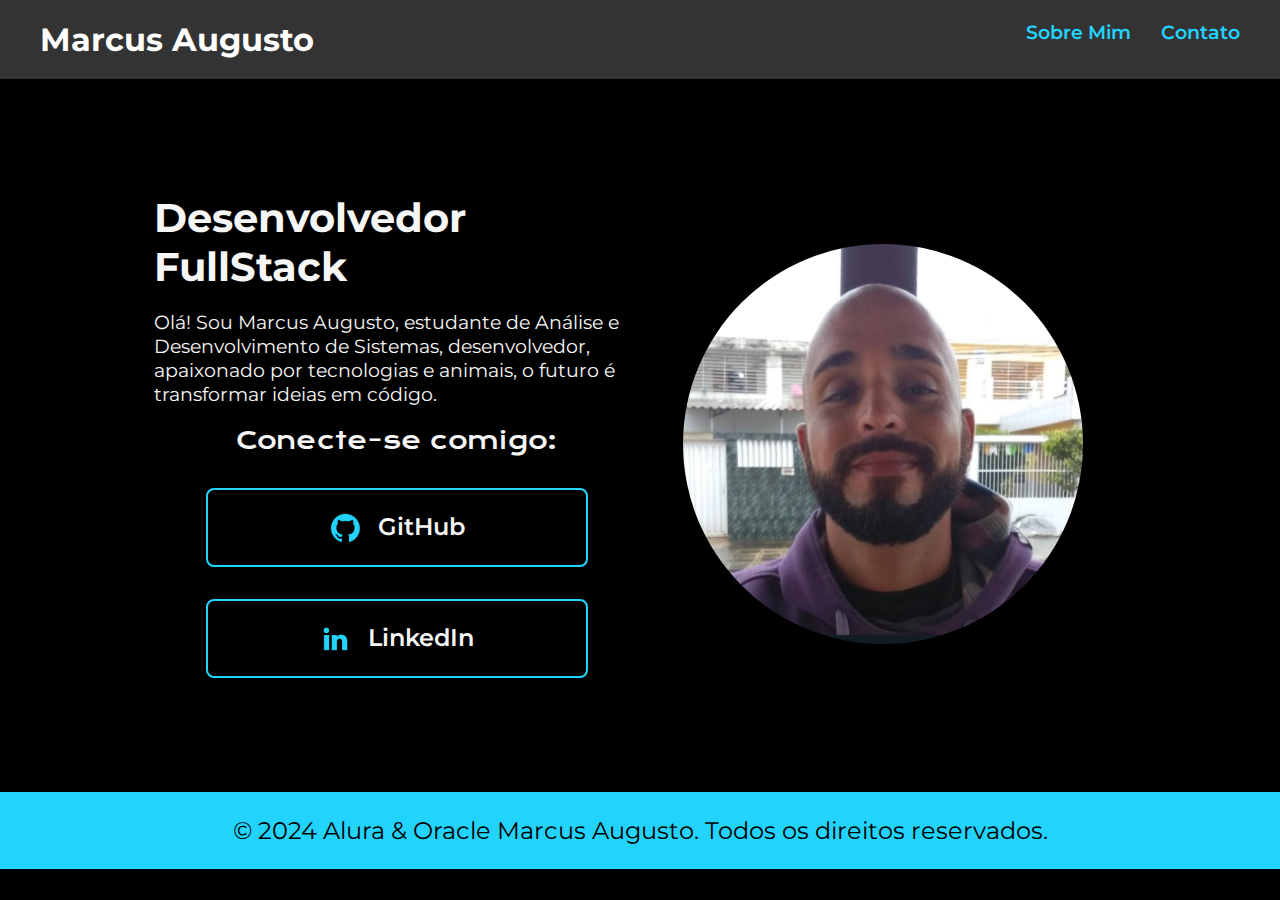
<file: index.html>
<!DOCTYPE html>
<html lang="pt-br">
<head>
    <meta charset="UTF-8">
    <meta http-equiv="X-UA-Compatible" content="IE=edge">
    <meta name="viewport" content="width=device-width, initial-scale=1.0">
    <title>Portfólio Marcus Augusto</title>
    <link rel="stylesheet" href="./styles/global.css">
</head>
<body>
    <header class="cabecalho">
        <div class="container__header">
            <h1 class="cabecalho__titulo">Marcus Augusto</h1>
            <nav class="cabecalho__menu">
                <a class="cabecalho__menu__link" href="index.html">Sobre Mim</a>
                <a class="cabecalho__menu__link" href="contato.html">Contato</a>
            </nav>
        </div>
    </header>
    <main class="apresentacao">
        <div class="container__main">
            <section class="apresentacao__conteudo">
                <h1 class="apresentacao__conteudo__titulo">Desenvolvedor FullStack</h1>
                <br>
                <p class="apresentacao__conteudo__texto">Olá! Sou Marcus Augusto, estudante de Análise e Desenvolvimento
                    de Sistemas, desenvolvedor, apaixonado por tecnologias e animais, o futuro é transformar ideias em
                    código.</p><br>
                <div class="apresentacao__links">
                    <h2 class="apresentacao__links__subtitulo">Conecte-se comigo:</h2>
                    <a class="apresentacao__links__link" href="https://github.com/madogap">
                        <img src="./assets/github.png" alt="GitHub Logo"> GitHub </a>
                    <a class="apresentacao__links__link" href="https://www.linkedin.com/in/marcus-augusto-oliveira/">
                        <img src="./assets/linkedin.png" alt="LinkedIn Logo"> LinkedIn </a>
                </div>
            </section>
            <section class="apresentacao__imagem">
                <img class="img__programador" src="./assets/marcus.png" alt="Foto de Marcus Augusto programando">
            </section>
        </div>
    </main>
    <footer class="rodape">
        <div class="container__footer">
            <p>&copy; 2024 Alura & Oracle Marcus Augusto. Todos os direitos reservados. </p>
        </div>
    </footer>
</body>
</html>
</file>
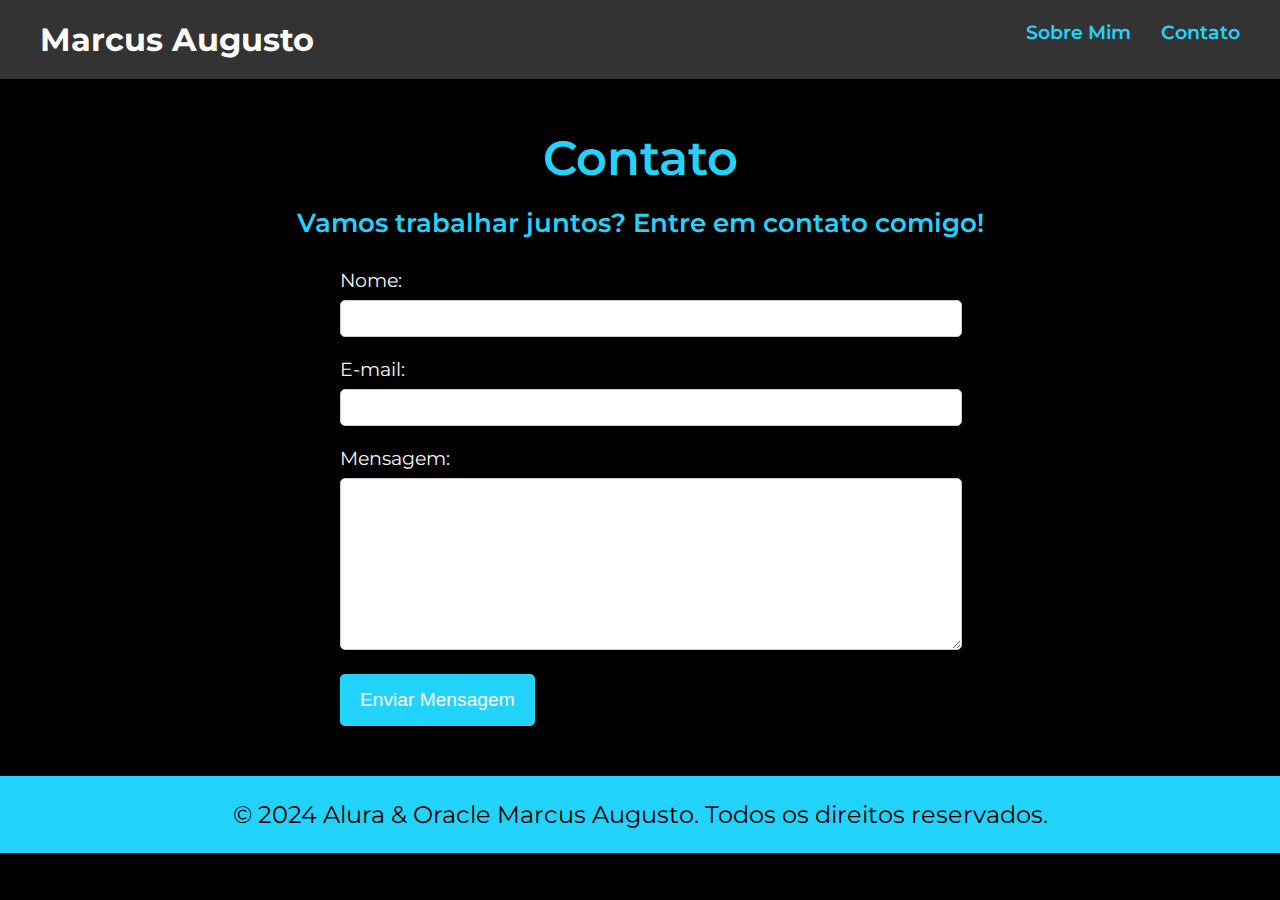
<file: contato.html>
<!DOCTYPE html>
<html lang="pt-br">

<head>
    <meta charset="UTF-8">
    <meta http-equiv="X-UA-Compatible" content="IE=edge">
    <meta name="viewport" content="width=device-width, initial-scale=1.0">
    <title>Contato</title>
    <link rel="stylesheet" href="./styles/global.css">
</head>

<body>
    <header class="cabecalho">
        <div class="container__header">
            <h1 class="cabecalho__titulo">Marcus Augusto</h1>
            <nav class="cabecalho__menu">
                <a class="cabecalho__menu__link" href="index.html">Sobre Mim</a>
                <a class="cabecalho__menu__link" href="contato.html">Contato</a>
            </nav>
        </div>
    </header>
    <section id="contato" class="contato">
        <div class="container">
            <h2 class="contato__titulo">Contato</h2>
            <p class="contato__texto">Vamos trabalhar juntos? Entre em contato comigo!</p>
            <form class="contato__form">
                <label for="nome">Nome:</label>
                <input type="text" id="nome" name="nome" required>
                <label for="email">E-mail:</label>
                <input type="email" id="email" name="email" required>
                <label for="mensagem">Mensagem:</label>
                <textarea id="mensagem" name="mensagem" required></textarea>
                <button type="submit">Enviar Mensagem</button>
            </form>
        </div>
        </div>
    </section>
    <footer class="rodape">
        <div class="container__footer">
            <p>&copy; 2024 Alura & Oracle Marcus Augusto. Todos os direitos reservados. </p>
        </div>
    </footer>
</body>

</html>
</file>
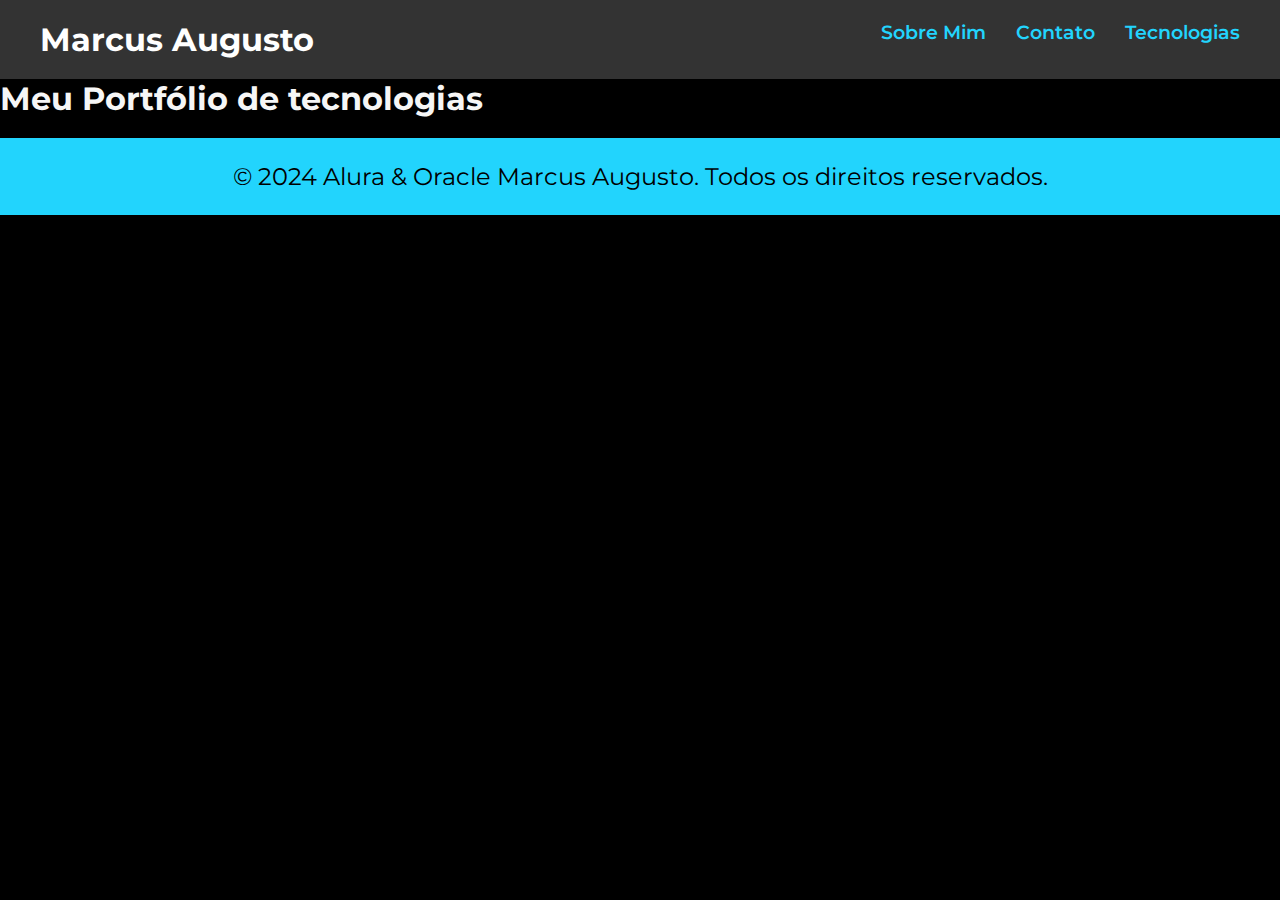
<file: tecnologia.html>
<!DOCTYPE html>
<html lang="en">
<head>
    <meta charset="UTF-8">
    <meta name="viewport" content="width=device-width, initial-scale=1.0">
    <link rel="stylesheet" href="./styles/global.css">
    <title>Tecnologias</title>
</head>
<body>
   <header class="cabecalho">
        <div class="container__header">
            <h1 class="cabecalho__titulo">Marcus Augusto</h1>
            <nav class="cabecalho__menu">
                <a class="cabecalho__menu__link" href="index.html">Sobre Mim</a>

                <a class="cabecalho__menu__link" href="contato.html">Contato</a>
                <a class="cabecalho__menu__link" href="tecnologia.html">Tecnologias</a>
            </nav>
        </div>
    </header>
       <section id="tecnologias" class="tecnologias">
        <div class="container__tecnologia">
            <h2 class="portfolio__titulo">Meu Portfólio de tecnologias</h2>
            <!-- Adicione seus projetos aqui -->
        </div>
    </section>
   <footer class="rodape">
        <div class="container__footer">
             <p>&copy; 2024 Alura & Oracle Marcus Augusto. Todos os direitos reservados. </p>
        </div>
    </footer>
</body>
</html>
</file>
<file: styles/global.css>
@import url("https://fonts.googleapis.com/css2?family=Krona+One&family=Montserrat:wght@400;600&display=swap");

:root {
  --cor-primaria: #000000;
  --cor-secundaria: #f6f6f6;
  --cor-terciaria: #22d4fd;
  --cor-hover: #272727;

  --fonte-primaria: "Krona One", sans-serif;
  --fonte-secundaria: "Montserrat", sans-serif;
}

* {
  margin: 0;
  padding: 0;
}

body {
  display: flex;
  flex-direction: column;
  box-sizing: border-box;
  background-color: var(--cor-primaria);
  color: var(--cor-secundaria);
  font-family: var(--fonte-secundaria);
  margin: 0;
}

.cabecalho {
  padding: 2% 0 0 15%;
}

.cabecalho__menu {
  display: flex;
  gap: 30px;
}

.cabecalho__menu__link {
  font-family: var(--fonte-secundaria);
  font-size: 1.5rem;
  font-weight: 600;
  color: var(--cor-terciaria);
  text-decoration: none;
}

.apresentacao {
  width: 100%;
  padding: 5% 12%;
  display: flex;
  flex-wrap: wrap;
  align-items: center;
  justify-content: space-between;
}

.apresentacao__conteudo {
  flex: 1;
  max-width: 600px;
  text-align: left;
}

.apresentacao__conteudo__titulo {
  font-size: 2.25rem;
}

.titulo-destaque {
  color: var(--cor-terciaria);
}

.apresentacao__conteudo__texto {
  font-size: 1.5rem;
}

.img__programador {
  border-radius: 900px;
  width: 100%;
  max-width: 400px;
  margin-top: 20px; /* Adicionei uma margem para separar da seção de links */
}

.apresentacao__links {
  width: 100%;
  display: flex;
  flex-direction: column;
  justify-content: space-between;
  align-items: center;
  gap: 32px;
}

.apresentacao__links__subtitulo {
  font-family: var(--fonte-primaria);
  font-weight: 400;
  font-size: 1.5rem;
}

.apresentacao__links__link {
  display: flex;
  justify-content: center;
  gap: 16px;
  border: 2px solid var(--cor-terciaria);
  width: 100%;
  max-width: 378px;
  text-align: center;
  border-radius: 8px;
  font-size: 1.5rem;
  font-weight: 600;
  padding: 21.5px 0;
  text-decoration: none;
  color: var(--cor-secundaria);
}

.apresentacao__links__link:hover {
  background-color: var(--cor-hover);
}

.container__header {
  display: flex;
  justify-content: space-between;
  max-width: 1200px;
  margin: 0 auto;
}

.container__main {
  padding: 5% 12%;
  display: flex;
  align-items: center;
  justify-content: space-between;
  width: 100%;
}

.cabecalho {
  background-color: #333;
  color: #fff;
  padding: 20px 0;
}

.cabecalho__titulo {
  font-size: 2em;
}

.cabecalho__menu {
  display: flex;
  gap: 30px;
}

.cabecalho__menu__link {
  font-family: var(--fonte-secundaria);
  font-size: 1.2rem;
  font-weight: 600;
  color: var(--cor-terciaria);
  text-decoration: none;
}

.apresentacao {
  padding: 50px 0;
  display: flex;
  align-items: center;
  justify-content: space-between;
}

.apresentacao__conteudo {
  flex: 1;
  max-width: 600px;
}

.apresentacao__conteudo__titulo {
  font-size: 2.5em;
}

.apresentacao__conteudo__texto {
  font-size: 1.2rem;
}

.apresentacao__imagem {
  flex: 1;
  text-align: center;
}

.sobre {
  padding: 50px 0;
  background-color: #f9f9f9;
}

.sobre__titulo {
  font-size: 2em;
  margin-bottom: 20px;
}

.sobre__texto {
  font-size: 1.2rem;
}

.portfolio {
  padding: 50px 0;
}

.portfolio__titulo {
  font-size: 2em;
  margin-bottom: 20px;
}

.contato {
  padding: 50px 0;
}

.contato__titulo {
  font-size: 3em;
  margin-bottom: 20px;
  font-family: var(--fonte-secundaria);
  text-align: center;
  font-weight: 600;
  color: var(--cor-terciaria);
  text-decoration: none;
}

.contato__texto {
  font-size: 1.6rem;
  margin-bottom: 30px;
  font-family: var(--fonte-secundaria);
  text-align: center;
  font-weight: 600;
  color: var(--cor-terciaria);
  text-decoration: none;
}

.contato__form {
  max-width: 600px;
  margin: 0 auto;
}

.contato__form label {
  display: block;
  font-size: 1.2rem;
  margin-bottom: 8px;
}

.contato__form input,
.contato__form textarea {
  width: 100%;
  padding: 10px;
  margin-bottom: 20px;
  border: 1px solid #ccc;
  border-radius: 5px;
}

.contato__form textarea {
  height: 150px;
}

.contato__form button {
  background-color: var(--cor-terciaria);
  color: #fff;
  padding: 15px 20px;
  border: none;
  border-radius: 5px;
  font-size: 1.2rem;
  cursor: pointer;
  transition: background-color 0.3s;
}

.contato__form button:hover {
  background-color: var(--cor-hover);
}

.rodape {
  color: var(--cor-primaria);
  background-color: var(--cor-terciaria);
  padding: 24px;
  text-align: center;
  font-family: var(--fonte-secundaria);
  font-size: 1.5rem;
  font-weight: 400;
}

/* Adicionando Media Queries para responsividade */

@media screen and (max-width: 768px) {
  .apresentacao {
    flex-direction: column;
    text-align: center;
  }

  .apresentacao__conteudo,
  .apresentacao__imagem {
    width: 100%;
    max-width: none;
  }

  .cabecalho__menu {
    flex-direction: column;
    gap: 10px;
    text-align: center;
  }

  .contato__form {
    max-width: 100%;
  }
  .img__programador {
    display: none;
  }
}

@media screen and (max-width: 600px) {
  .cabecalho {
    width: 100vw;
  }

  .apresentacao {
    padding: 5% 10px;
  }

  .apresentacao__conteudo {
    text-align: center;
  }

  .apresentacao__links {
    text-align: center;
  }

  .img__programador {
    display: none;
  }

  .contato__form input,
  .contato__form textarea {
    margin-bottom: 15px;
  }

  .contato__form button {
    font-size: 1rem;
    padding: 12px 16px;
  }
}
</file>
